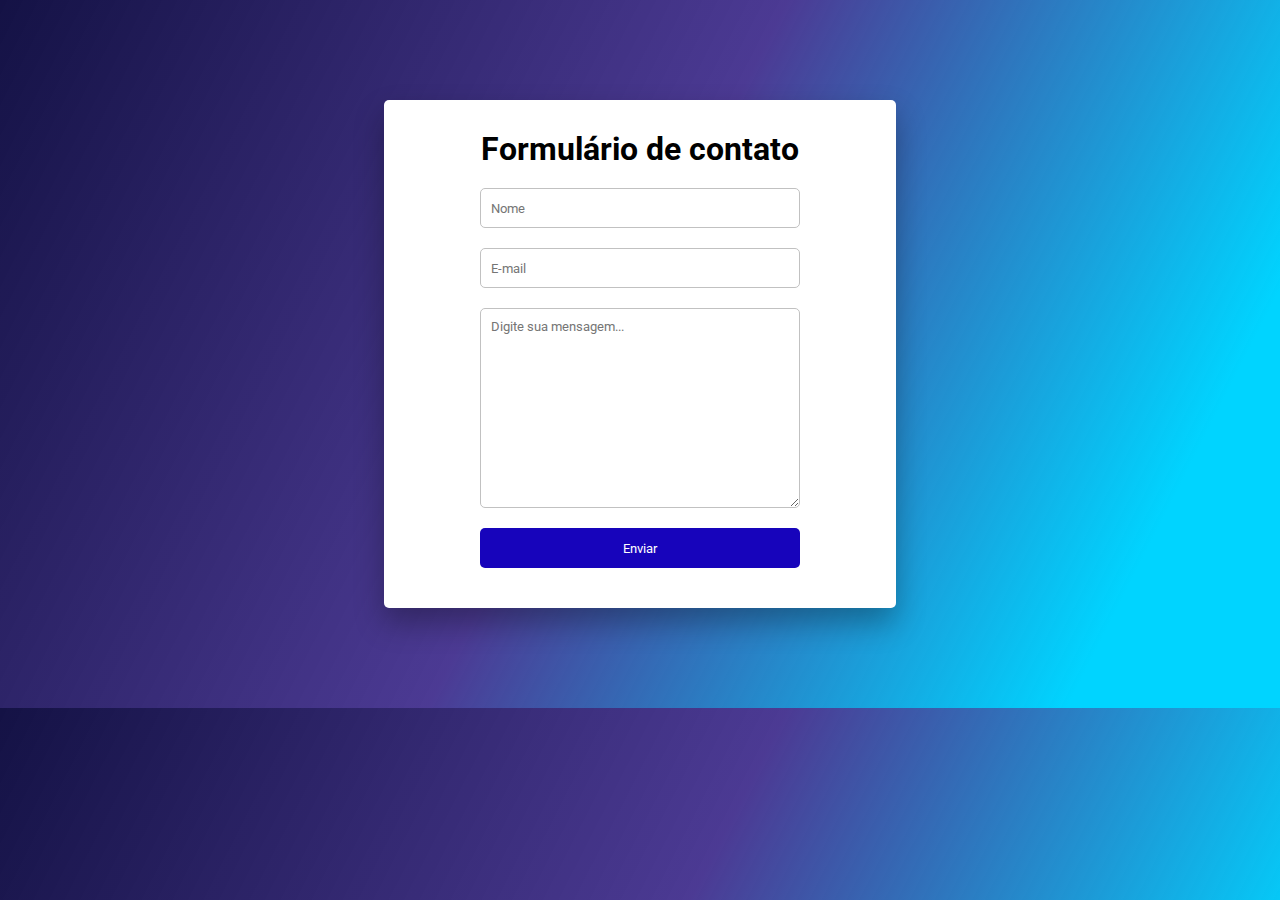
<file: formulario/index.html>
<!DOCTYPE html>
<html lang="pt-br">
<head>
    <meta charset="UTF-8">
    <meta http-equiv="X-UA-Compatible" content="IE=edge">
    <meta name="viewport" content="width=device-width, initial-scale=1.0">
    <link rel="stylesheet" href="style.css">
    <link rel="preconnect" href="https://fonts.googleapis.com">
    <link rel="preconnect" href="https://fonts.gstatic.com" crossorigin>
    <link href="https://fonts.googleapis.com/css2?family=Roboto:wght@100;400&display=swap" rel="stylesheet">
    <title>Formulário</title>
    
</head>
<body>
    <form action="https://formssubmit.com/ormano7@gmail.com" method="POST">
        <h1>Formulário de contato</h1>
        <input type="hidden" name="_next" value="https://formulario-obrigado-po.netlify.app/">
        <input type="hidden" name="_captcha" value="false">
        <input type="text" name="name" placeholder="Nome" required>
        <input type="text" name="email" placeholder="E-mail" required>
        <textarea name="message" placeholder="Digite sua mensagem..." required></textarea>
        <button type="submit">Enviar</button>
    </form>
</body>
</html>
</file>
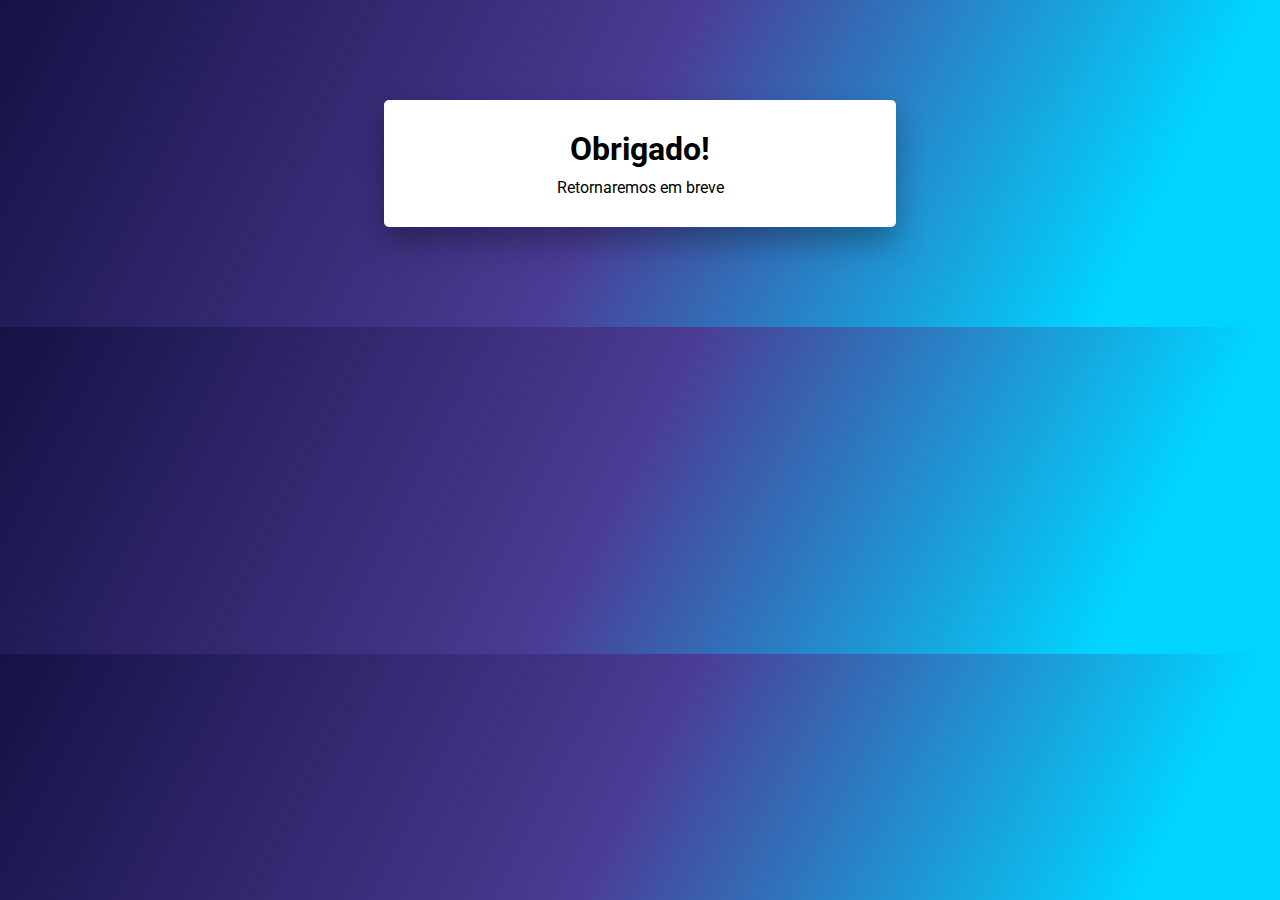
<file: tela obrigado/index.html>
<!DOCTYPE html>
<html lang="pt-br">
<head>
    <meta charset="UTF-8">
    <meta http-equiv="X-UA-Compatible" content="IE=edge">
    <meta name="viewport" content="width=device-width, initial-scale=1.0">
    <link rel="stylesheet" href="style.css">
    <link rel="preconnect" href="https://fonts.googleapis.com">
    <link rel="preconnect" href="https://fonts.gstatic.com" crossorigin>
    <link href="https://fonts.googleapis.com/css2?family=Roboto:wght@100;400&display=swap" rel="stylesheet">
    <title>Formulário Obrigado</title>
    
</head>
<body>
    <div>
        <h1>Obrigado!</h1>
        <p>Retornaremos em breve</p>
    </div>  
    
</body>
</html>
</file>
<file: formulario/style.css>
* {
    margin: 0;
    padding: 0;
    box-sizing: border-box;
    outline: none;
    font-family: 'Roboto', sans-serif;
}

body {
    background: rgb(20,18,69);
    background: linear-gradient(117deg, rgba(20,18,69,1) 0%, rgba(31,9,121,0.8015581232492998) 48%, rgba(0,212,255,1) 87%);
}

form, div {
    width: 40%;
    min-width: 350px;
    background-color: white;
    border-radius: 5px;
    box-shadow: 0 15px 30px rgba(0,0,0, 0.3);
    margin: 100px auto;
    padding: 20px;
}

input, textarea {
    min-width: 320px;
    display: block;
    margin: 0 auto;
    border-radius: 5px;
    border: 1px solid #c1c1c1;
    margin-top: 20px;
    height: 40px;
    padding-left: 10px;
}

textarea {
    height: 200px;
    padding-top: 10px;
}

button {
    display: block;
    margin: 20px auto;
    height: 40px;
    min-width: 320px;
    border: none;
    border-radius: 5px;
    background: #1704bb;
    color: white;
    cursor: pointer;
}

button:hover {
    opacity: 0.8;
    transition: 0.5s;
}

button:active {
    opacity: 0.6;
}

h1, p {
    text-align: center;
    margin: 10px;
}
</file>
<file: tela obrigado/style.css>
* {
    margin: 0;
    padding: 0;
    box-sizing: border-box;
    outline: none;
    font-family: 'Roboto', sans-serif;
}

body {
    background: rgb(20,18,69);
    background: linear-gradient(117deg, rgba(20,18,69,1) 0%, rgba(31,9,121,0.8015581232492998) 48%, rgba(0,212,255,1) 87%);
}

form, div {
    width: 40%;
    min-width: 350px;
    background-color: white;
    border-radius: 5px;
    box-shadow: 0 15px 30px rgba(0,0,0, 0.3);
    margin: 100px auto;
    padding: 20px;
}

input, textarea {
    min-width: 320px;
    display: block;
    margin: 0 auto;
    border-radius: 5px;
    border: 1px solid #c1c1c1;
    margin-top: 20px;
    height: 40px;
    padding-left: 10px;
}

textarea {
    height: 200px;
    padding-top: 10px;
}

button {
    display: block;
    margin: 20px auto;
    height: 40px;
    min-width: 320px;
    border: none;
    border-radius: 5px;
    background: #1704bb;
    color: white;
    cursor: pointer;
}

button:hover {
    opacity: 0.8;
    transition: 0.5s;
}

button:active {
    opacity: 0.6;
}

h1, p {
    text-align: center;
    margin: 10px;
}
</file>
